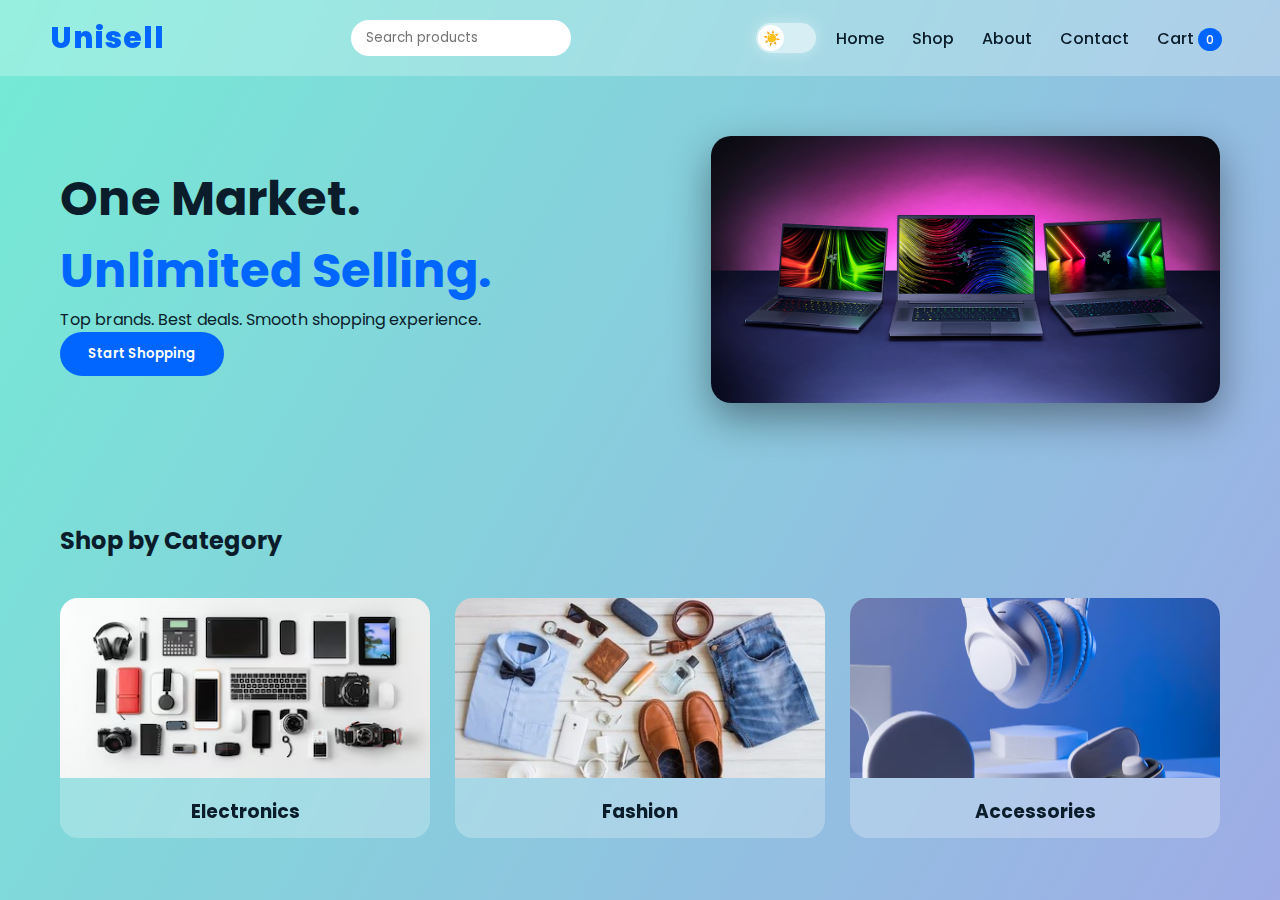
<file: index.html>
<!DOCTYPE html>
<html>
<head>
   <script type="text/javascript">
    (function(c,l,a,r,i,t,y){
        c[a]=c[a]||function(){(c[a].q=c[a].q||[]).push(arguments)};
        t=l.createElement(r);t.async=1;t.src="https://www.clarity.ms/tag/"+i;
        y=l.getElementsByTagName(r)[0];y.parentNode.insertBefore(t,y);
    })(window, document, "clarity", "script", "vd2e67rdbu");
</script>
   <!-- Google tag (gtag.js) -->
<script async src="https://www.googletagmanager.com/gtag/js?id=G-JVPS0RQZ8F"></script>
<script>
  window.dataLayer = window.dataLayer || [];
  function gtag(){dataLayer.push(arguments);}
  gtag('js', new Date());

  gtag('config', 'G-JVPS0RQZ8F');
</script>
<title>Unisell</title>
<link rel="stylesheet" href="style.css">
</head>
<body>

<nav>
  <div class="logo">Unisell</div>

  <input id="searchBox" placeholder="Search products" onkeyup="searchProducts()" 
         style="max-width:220px;">

  <div style="display:flex;align-items:center;gap:12px;">

    <div class="theme-toggle" onclick="toggleDark()">
      <div class="toggle-circle">☀️</div>
    </div>

    <a href="index.html">Home</a>
    <a href="products.html">Shop</a>
    <a href="about.html">About</a>
    <a href="contact.html">Contact</a>
    <a href="cart.html">Cart <span id="count" class="cart-count">0</span></a>

  </div>
</nav>

<div class="container hero">
<div>
<h1>One Market.<br><span>Unlimited Selling.</span></h1>
<p>Top brands. Best deals. Smooth shopping experience.</p>
<button class="btn" onclick="location.href='products.html'">Start Shopping</button>
</div>

<img src="images/laptop.jpg">
</div>

<div class="container">
<h2>Shop by Category</h2>

<div class="categories">

<div class="cat" onclick="location.href='products.html#electronics'">
<img src="images/cat-electronics.jpg">
<h3>Electronics</h3>
</div>

<div class="cat" onclick="location.href='products.html#fashion'">
<img src="images/cat-fashion.jpg">
<h3>Fashion</h3>
</div>

<div class="cat" onclick="location.href='products.html#accessories'">
<img src="images/headphones.jpg">
<h3>Accessories</h3>
</div>

</div>
</div>

<script src="script.js"></script>
</body>
</html>
</file>
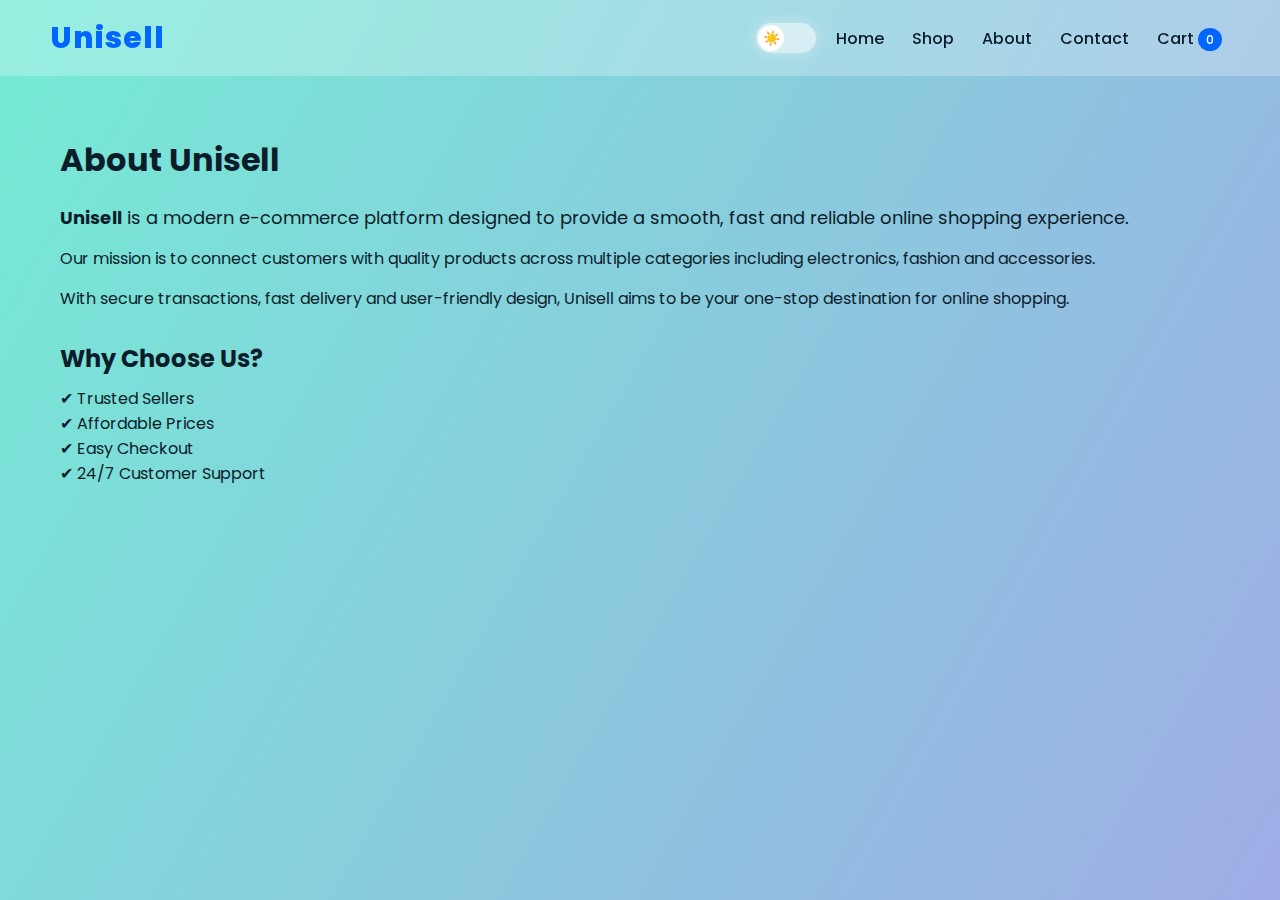
<file: about.html>
<!DOCTYPE html>
<html>
<head>
     <script type="text/javascript">
    (function(c,l,a,r,i,t,y){
        c[a]=c[a]||function(){(c[a].q=c[a].q||[]).push(arguments)};
        t=l.createElement(r);t.async=1;t.src="https://www.clarity.ms/tag/"+i;
        y=l.getElementsByTagName(r)[0];y.parentNode.insertBefore(t,y);
    })(window, document, "clarity", "script", "vd2e67rdbu");
</script>
     <!-- Google tag (gtag.js) -->
<script async src="https://www.googletagmanager.com/gtag/js?id=G-JVPS0RQZ8F"></script>
<script>
  window.dataLayer = window.dataLayer || [];
  function gtag(){dataLayer.push(arguments);}
  gtag('js', new Date());

  gtag('config', 'G-JVPS0RQZ8F');
</script>
<title>About Us - Unisell</title>
<link rel="stylesheet" href="style.css">
</head>
<body>

<nav>
<div class="logo">Unisell</div>

<div style="display:flex;align-items:center;gap:12px;">
<div class="theme-toggle" onclick="toggleDark()">
  <div class="toggle-circle">☀️</div>
</div>

<a href="index.html">Home</a>
<a href="products.html">Shop</a>
<a href="about.html">About</a>
<a href="contact.html">Contact</a>
<a href="cart.html">Cart <span id="count" class="cart-count">0</span></a>
</div>
</nav>

<div class="container">
<h1>About Unisell</h1>

<p style="margin-top:20px;font-size:18px;">
<b>Unisell</b> is a modern e-commerce platform designed to provide
a smooth, fast and reliable online shopping experience.
</p>

<p style="margin-top:15px;">
Our mission is to connect customers with quality products across
multiple categories including electronics, fashion and accessories.
</p>

<p style="margin-top:15px;">
With secure transactions, fast delivery and user-friendly design,
Unisell aims to be your one-stop destination for online shopping.
</p>

<h2 style="margin-top:30px;">Why Choose Us?</h2>
<ul style="margin-top:10px;">
<li>✔ Trusted Sellers</li>
<li>✔ Affordable Prices</li>
<li>✔ Easy Checkout</li>
<li>✔ 24/7 Customer Support</li>
</ul>
</div>

<script src="script.js"></script>
</body>
</html>
</file>
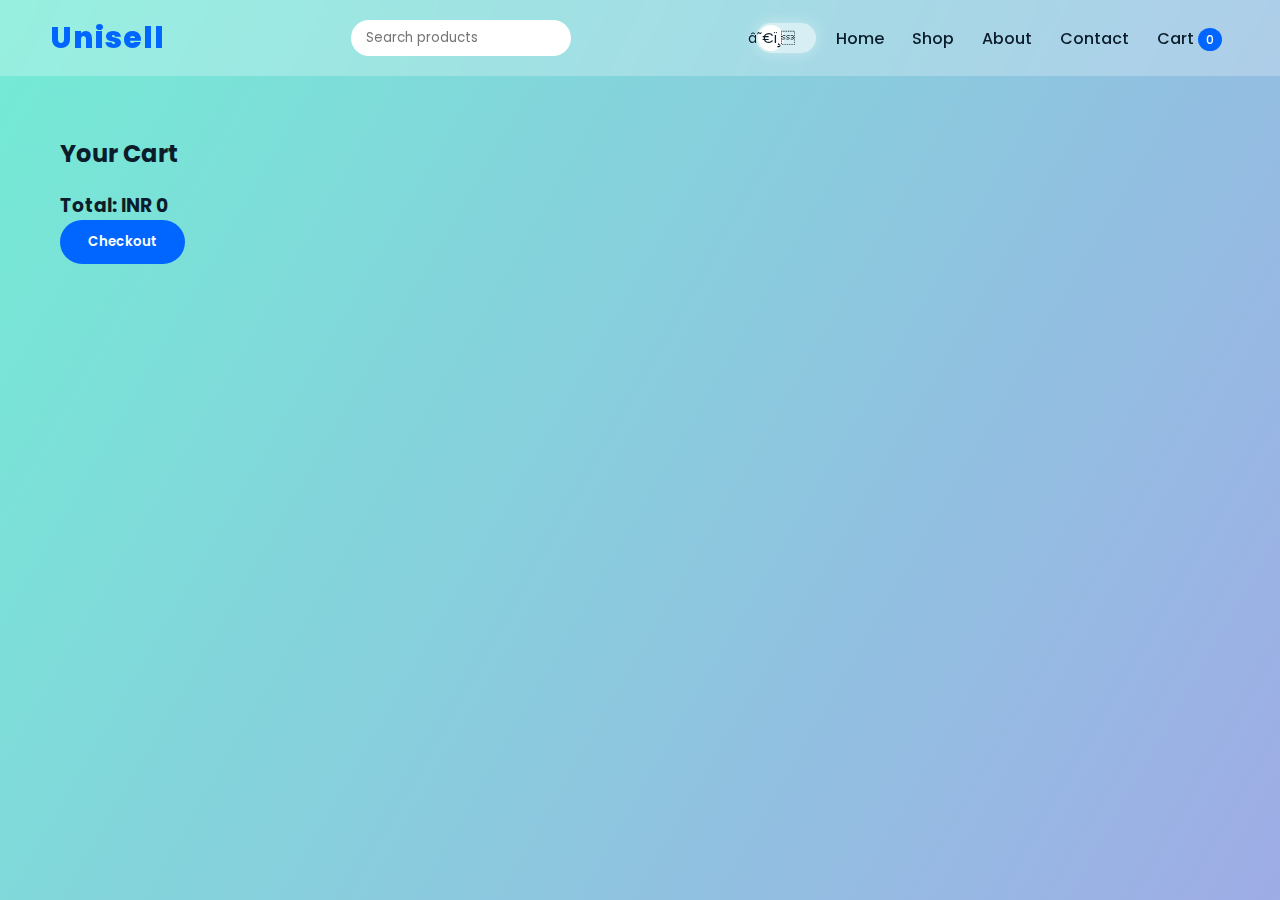
<file: cart.html>
<!DOCTYPE html>
<html>
<head>
  <script type='text/javascript'>
  window.smartlook||(function(d) {
    var o=smartlook=function(){ o.api.push(arguments)},h=d.getElementsByTagName('head')[0];
    var c=d.createElement('script');o.api=new Array();c.async=true;c.type='text/javascript';
    c.charset='utf-8';c.src='https://web-sdk.smartlook.com/recorder.js';h.appendChild(c);
    })(document);
    smartlook('init', '23534bd5e71960570d00f93bd80937577bdd88df', { region: 'eu' });
</script>
  <script src="https://t.contentsquare.net/uxa/f41a18d4c13fe.js"></script>
  <!-- Microsoft Clarity -->
  <script type="text/javascript">
    (function(c,l,a,r,i,t,y){
      c[a]=c[a]||function(){(c[a].q=c[a].q||[]).push(arguments)}
      t=l.createElement(r);t.async=1;t.src="https://www.clarity.ms/tag/"+i;
      y=l.getElementsByTagName(r)[0];y.parentNode.insertBefore(t,y);
    })(window, document, "clarity", "script", "vd2e67rdbu");
  </script>

  <!-- Google Analytics -->
  <script async src="https://www.googletagmanager.com/gtag/js?id=G-JVPS0RQZ8F"></script>
  <script>
    window.dataLayer = window.dataLayer || [];
    function gtag(){dataLayer.push(arguments);}
    gtag('js', new Date());
    gtag('config', 'G-JVPS0RQZ8F');
  </script>

  <title>Cart - Unisell</title>
  <link rel="stylesheet" href="style.css">

  <!-- Checkout styles -->
  <style>
    .checkout-wrapper{
      display:flex;
      gap:40px;
      max-width:1100px;
      margin:40px auto;
    }

    .checkout-left,.checkout-right{
      background:#fff;
      border-radius:16px;
      padding:28px;
      box-shadow:0 16px 40px rgba(0,0,0,.15);
    }

    .checkout-left{flex:2}
    .checkout-right{flex:1}

    .payment-box label{
      display:block;
      margin-top:18px;
      font-weight:600;
      font-size:14px;
    }

    .payment-box select,
    .payment-box input{
      width:100%;
      padding:12px;
      margin-top:8px;
      border-radius:8px;
      border:1px solid #ccc;
      font-size:15px;
    }

    .pay-btn{
      margin-top:20px;
      width:100%;
      padding:14px;
      font-size:16px;
      border:none;
      border-radius:10px;
      background:#0b5cff;
      color:#fff;
      cursor:pointer;
    }

    .secure-note{
      margin-top:15px;
      font-size:13px;
      color:#2e7d32;
    }

    .pay-error{color:#e53935;margin-top:10px}
    .pay-success{color:#2e7d32;margin-top:12px;font-weight:600}

    .loader{
      display:none;margin:15px auto;
      border:4px solid #eee;border-top:4px solid #0b5cff;
      width:36px;height:36px;border-radius:50%;
      animation:spin 1s linear infinite;
    }
    @keyframes spin{100%{transform:rotate(360deg)}}

    #summaryItems p{
      font-size:14px;
      margin:8px 0;
    }
  </style>
</head>

<body>

<nav>
  <div class="logo">Unisell</div>

  <input id="searchBox" placeholder="Search products" onkeyup="searchProducts()">

  <div style="display:flex;align-items:center;gap:12px;">
    <div class="theme-toggle" onclick="toggleDark()">
      <div class="toggle-circle">☀️</div>
    </div>

    <a href="index.html">Home</a>
    <a href="products.html">Shop</a>
    <a href="about.html">About</a>
    <a href="contact.html">Contact</a>
    <a href="cart.html">Cart <span id="count" class="cart-count">0</span></a>
  </div>
</nav>

<!-- ===== CART SECTION ===== -->
<div class="container" id="cartSection">
  <h2>Your Cart</h2>
  <ul id="cart-items"></ul>
  <h3 id="total"></h3>
  <button class="btn" onclick="goToPayment()">Checkout</button>
</div>

<!-- ===== FULL PAGE CHECKOUT ===== -->
<div class="checkout-wrapper" id="paymentPage" style="display:none;">

  <!-- LEFT: PAYMENT -->
  <div class="checkout-left">
    <h2>Secure Payment</h2>

    <div class="payment-box">

      <!-- PAYMENT METHOD -->
      <label>Payment Method</label>
      <select id="payMethod" onchange="switchPaymentUI()">
        <option value="upi">UPI</option>
        <option value="card">Debit / Credit Card</option>
      </select>

      <!-- ===== UPI PAYMENT ===== -->
      <div id="upiBox">
        <label>UPI ID / Mobile Number</label>
        <input id="upiInput" placeholder="example@upi or 9XXXXXXXXX" />
        <small class="secure-note">You will be redirected to Google Pay</small>
      </div>

      <!-- ===== CARD PAYMENT ===== -->
      <div id="cardBox" style="display:none">

        <label>Card Number</label>
        <input id="cardNumber" placeholder="1234 5678 9012 3456" maxlength="19" />

        <div style="display:flex;gap:10px">
          <div style="flex:1">
            <label>Expiry</label>
            <input id="cardExpiry" placeholder="MM/YY" maxlength="5" />
          </div>

          <div style="flex:1;position:relative">
            <label>CVV</label>
            <input id="cardCVV" type="password" placeholder="CVV" maxlength="3" />
            <span onclick="toggleCVV()"
              style="position:absolute;right:12px;top:42px;cursor:pointer">👁️</span>
          </div>
        </div>

        <label>Cardholder Name</label>
        <input id="cardName" placeholder="Name on card" />

      </div>

      <div class="pay-error" id="payError"></div>
      <div class="loader" id="payLoader"></div>

      <button class="pay-btn" onclick="payNow()">Pay Securely</button>
      <div class="pay-success" id="paySuccess"></div>

      <p class="secure-note">🔒 Payments are encrypted & secure</p>
    </div>
  </div>

  <!-- RIGHT: ORDER SUMMARY -->
  <div class="checkout-right">
    <h3>Order Summary</h3>
    <div id="summaryItems"></div>
    <hr>
    <h3 id="summaryTotal"></h3>
  </div>

</div>

<script src="script.js?v=7"></script>
<script>
  loadCart();
</script>

</body>
</html>
</file>
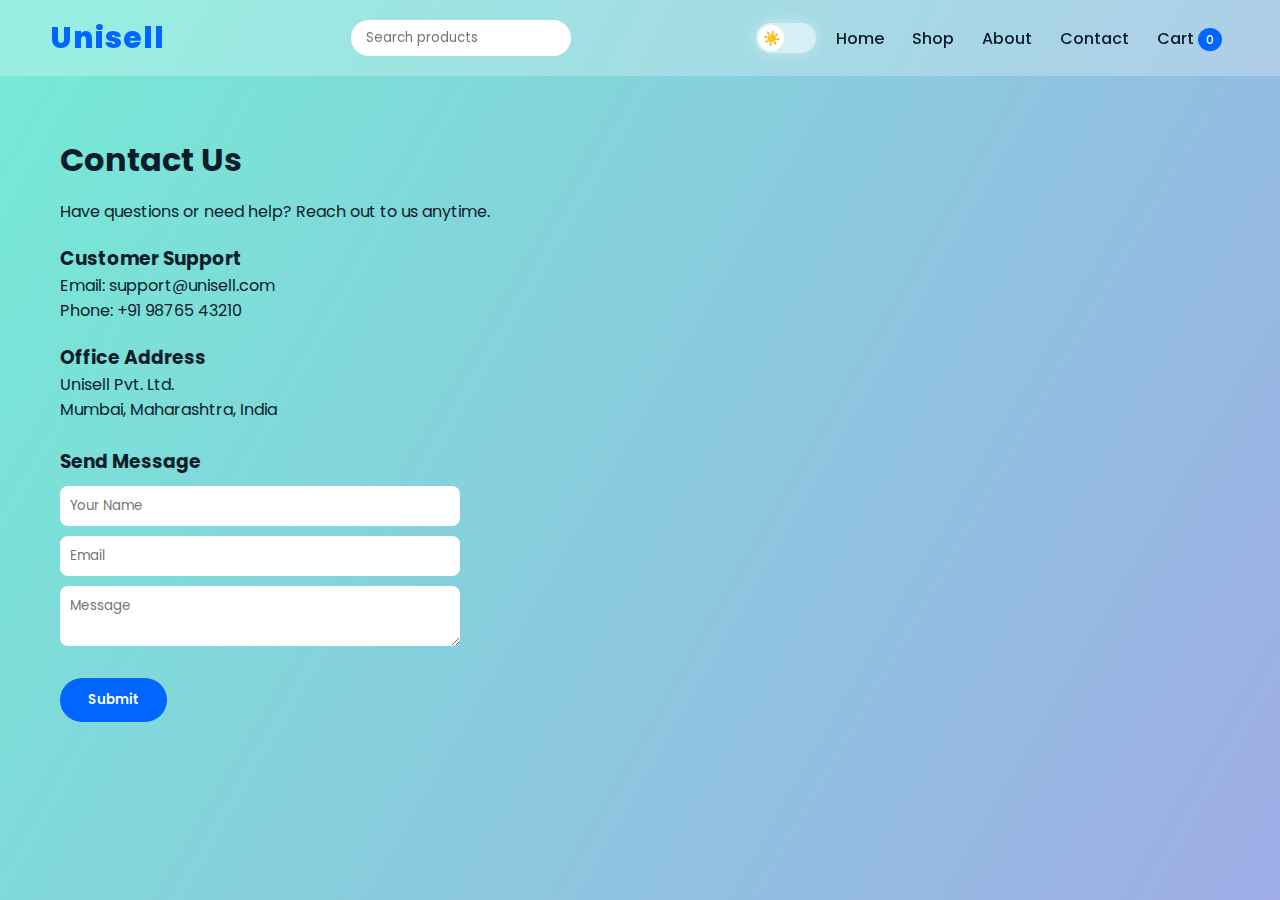
<file: contact.html>
<!DOCTYPE html>
<html>
<head>
     <script src="https://t.contentsquare.net/uxa/f41a18d4c13fe.js"></script>
     <script type="text/javascript">
    (function(c,l,a,r,i,t,y){
        c[a]=c[a]||function(){(c[a].q=c[a].q||[]).push(arguments)};
        t=l.createElement(r);t.async=1;t.src="https://www.clarity.ms/tag/"+i;
        y=l.getElementsByTagName(r)[0];y.parentNode.insertBefore(t,y);
    })(window, document, "clarity", "script", "vd2e67rdbu");
</script>
     <!-- Google tag (gtag.js) -->
<script async src="https://www.googletagmanager.com/gtag/js?id=G-JVPS0RQZ8F"></script>
<script>
  window.dataLayer = window.dataLayer || [];
  function gtag(){dataLayer.push(arguments);}
  gtag('js', new Date());

  gtag('config', 'G-JVPS0RQZ8F');
</script>
<title>Contact Us - Unisell</title>
<link rel="stylesheet" href="style.css">
</head>
<body>

<nav>
  <div class="logo">Unisell</div>

  <input id="searchBox" placeholder="Search products" onkeyup="searchProducts()" 
         style="max-width:220px;">

  <div style="display:flex;align-items:center;gap:12px;">

    <div class="theme-toggle" onclick="toggleDark()">
      <div class="toggle-circle">☀️</div>
    </div>

    <a href="index.html">Home</a>
    <a href="products.html">Shop</a>
    <a href="about.html">About</a>
    <a href="contact.html">Contact</a>
    <a href="cart.html">Cart <span id="count" class="cart-count">0</span></a>

  </div>
</nav>

<div class="container">
<h1>Contact Us</h1>

<p style="margin-top:15px;">
Have questions or need help? Reach out to us anytime.
</p>

<h3 style="margin-top:20px;">Customer Support</h3>
<p>Email: support@unisell.com</p>
<p>Phone: +91 98765 43210</p>

<h3 style="margin-top:20px;">Office Address</h3>
<p>Unisell Pvt. Ltd.<br>
Mumbai, Maharashtra, India</p>

<h3 style="margin-top:25px;">Send Message</h3>

<form style="max-width:400px;margin-top:10px;">
<input placeholder="Your Name" style="width:100%;padding:10px;border-radius:8px;border:none;margin-bottom:10px;">
<input placeholder="Email" style="width:100%;padding:10px;border-radius:8px;border:none;margin-bottom:10px;">
<textarea placeholder="Message" style="width:100%;padding:10px;border-radius:8px;border:none;"></textarea>
<br><br>
<button class="btn" type="button">Submit</button>
</form>

</div>

<script src="script.js"></script>
</body>

</html>
</file>
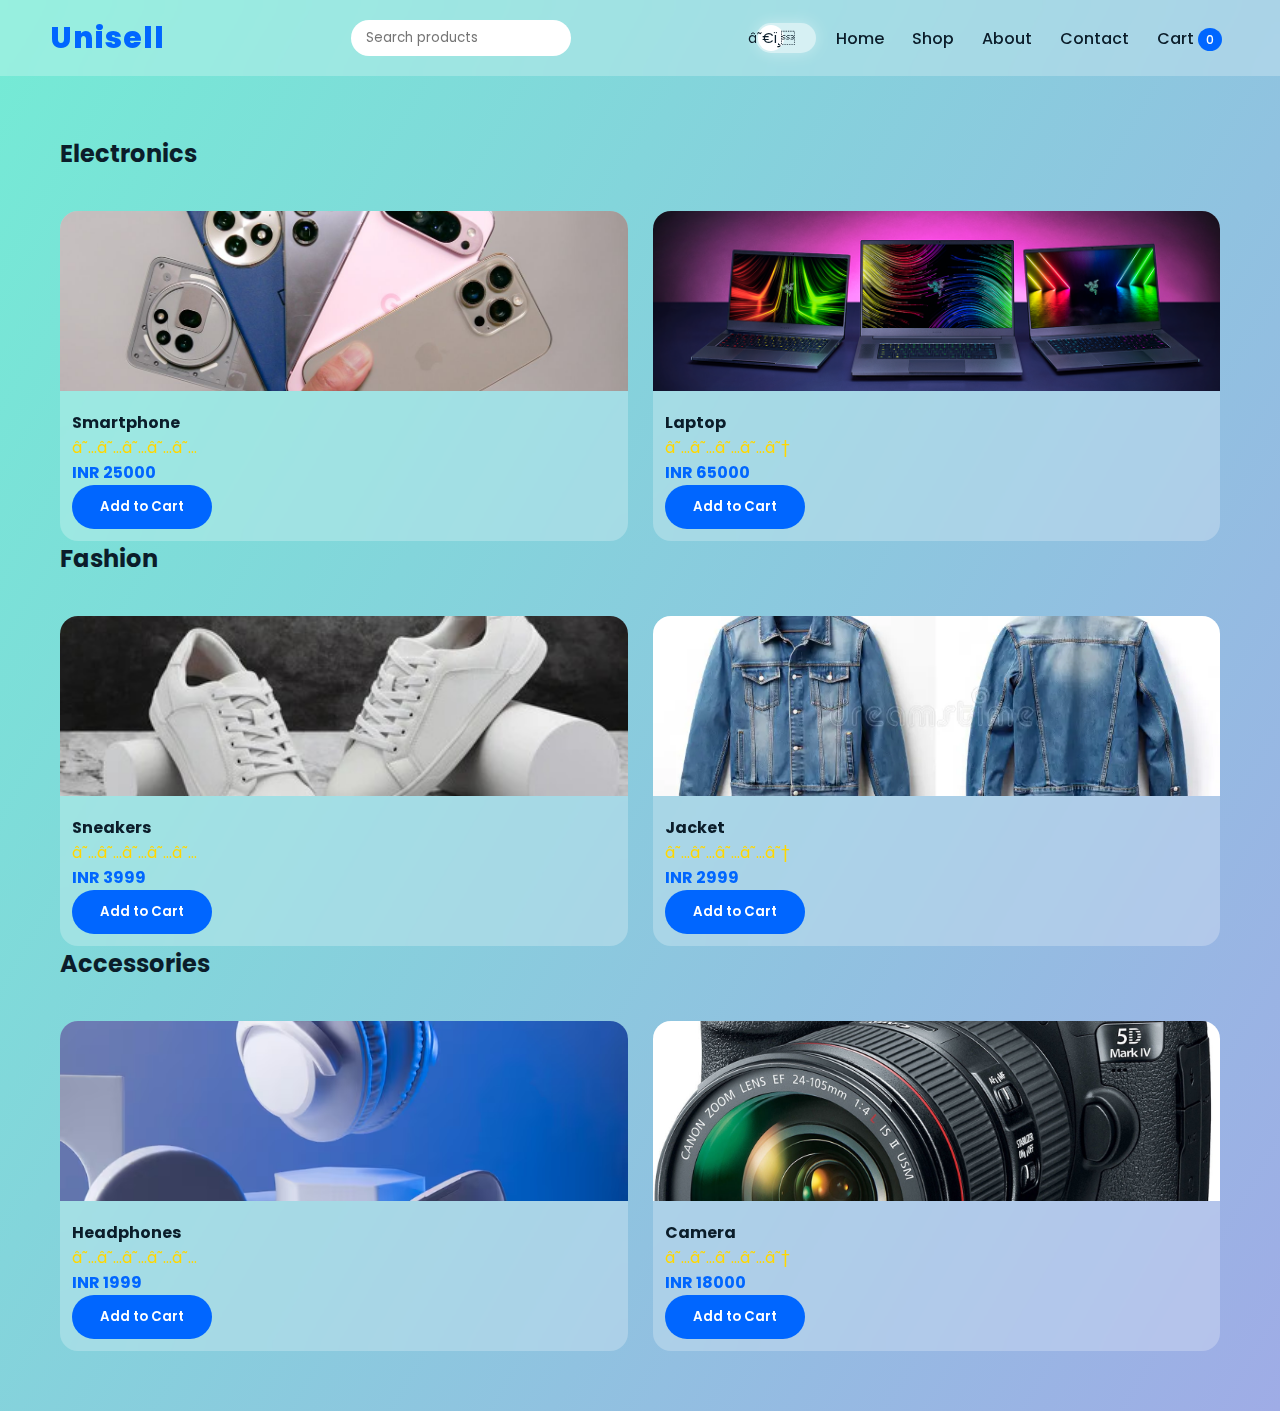
<file: products.html>
<!DOCTYPE html>
<html>
<head>
   <script type='text/javascript'>
  window.smartlook||(function(d) {
    var o=smartlook=function(){ o.api.push(arguments)},h=d.getElementsByTagName('head')[0];
    var c=d.createElement('script');o.api=new Array();c.async=true;c.type='text/javascript';
    c.charset='utf-8';c.src='https://web-sdk.smartlook.com/recorder.js';h.appendChild(c);
    })(document);
    smartlook('init', '23534bd5e71960570d00f93bd80937577bdd88df', { region: 'eu' });
</script>
   <script src="https://t.contentsquare.net/uxa/f41a18d4c13fe.js"></script>
   <script type="text/javascript">
    (function(c,l,a,r,i,t,y){
        c[a]=c[a]||function(){(c[a].q=c[a].q||[]).push(arguments)};
        t=l.createElement(r);t.async=1;t.src="https://www.clarity.ms/tag/"+i;
        y=l.getElementsByTagName(r)[0];y.parentNode.insertBefore(t,y);
    })(window, document, "clarity", "script", "vd2e67rdbu");
</script>
   <!-- Google tag (gtag.js) -->
<script async src="https://www.googletagmanager.com/gtag/js?id=G-JVPS0RQZ8F"></script>
<script>
  window.dataLayer = window.dataLayer || [];
  function gtag(){dataLayer.push(arguments);}
  gtag('js', new Date());

  gtag('config', 'G-JVPS0RQZ8F');
</script>
<title>Shop - Unisell</title>
<link rel="stylesheet" href="style.css">
</head>
<body>

<nav>
  <div class="logo">Unisell</div>

  <input id="searchBox" placeholder="Search products" onkeyup="searchProducts()" 
         style="max-width:220px;">

  <div style="display:flex;align-items:center;gap:12px;">

    <div class="theme-toggle" onclick="toggleDark()">
      <div class="toggle-circle">☀️</div>
    </div>

    <a href="index.html">Home</a>
    <a href="products.html">Shop</a>
    <a href="about.html">About</a>
    <a href="contact.html">Contact</a>
    <a href="cart.html">Cart <span id="count" class="cart-count">0</span></a>

  </div>
</nav>

<div class="container">

<div class="section" id="electronics-section">
<h2 id="electronics">Electronics</h2>
<div class="cards">

<div class="card product">
<img src="images/phone.jpg">
<div class="info">
<h4>Smartphone</h4>
<p class="rating">★★★★★</p>
<p class="price">INR 25000</p>
<button class="btn" onclick="addToCart('Smartphone',25000,this)">Add to Cart</button>
</div></div>

<div class="card product">
<img src="images/laptop.jpg">
<div class="info">
<h4>Laptop</h4>
<p class="rating">★★★★☆</p>
<p class="price">INR 65000</p>
<button class="btn" onclick="addToCart('Laptop',65000,this)">Add to Cart</button>
</div></div>

</div></div>

<div class="section" id="fashion-section">
<h2 id="fashion">Fashion</h2>
<div class="cards">

<div class="card product">
<img src="images/shoes.jpg">
<div class="info">
<h4>Sneakers</h4>
<p class="rating">★★★★★</p>
<p class="price">INR 3999</p>
<button class="btn" onclick="addToCart('Sneakers',3999,this)">Add to Cart</button>
</div></div>

<div class="card product">
<img src="images/jacket.jpg">
<div class="info">
<h4>Jacket</h4>
<p class="rating">★★★★☆</p>
<p class="price">INR 2999</p>
<button class="btn" onclick="addToCart('Jacket',2999,this)">Add to Cart</button>
</div></div>

</div></div>

<div class="section" id="accessories-section">
<h2 id="accessories">Accessories</h2>
<div class="cards">

<div class="card product">
<img src="images/headphones.jpg">
<div class="info">
<h4>Headphones</h4>
<p class="rating">★★★★★</p>
<p class="price">INR 1999</p>
<button class="btn" onclick="addToCart('Headphones',1999,this)">Add to Cart</button>
</div></div>

<div class="card product">
<img src="images/camera.jpg">
<div class="info">
<h4>Camera</h4>
<p class="rating">★★★★☆</p>
<p class="price">INR 18000</p>
<button class="btn" onclick="addToCart('Camera',18000,this)">Add to Cart</button>
</div></div>

</div></div>

</div>

<script src="script.js"></script>
</body>
</html>
</file>
<file: style.css>
@import url('https://fonts.googleapis.com/css2?family=Poppins:wght@300;400;600;800&display=swap');

*{margin:0;padding:0;box-sizing:border-box;font-family:Poppins;}

body{
background:linear-gradient(120deg,#74ebd5,#9face6);
min-height:100vh;
color:#0b1d2a;
transition:.4s;
animation:fadePage .6s ease;
}

body.dark{
background:linear-gradient(120deg,#0f2027,#203a43,#2c5364);
color:white;
}

@keyframes fadePage{from{opacity:0}to{opacity:1}}

nav{
display:flex;justify-content:space-between;align-items:center;
padding:15px 50px;
background:rgba(255,255,255,0.25);
backdrop-filter:blur(12px);
position:sticky;top:0;z-index:10;
}

.logo{
font-size:30px;
font-weight:800;
color:#0066ff;
letter-spacing:1px;
}

nav input{
padding:8px 15px;border-radius:20px;border:none;width:220px;
outline:none;
}

nav a{color:inherit;text-decoration:none;margin:0 8px;font-weight:500;}

.cart-count{
background:#0066ff;color:white;padding:3px 8px;border-radius:50%;
font-size:12px;
}

.container{padding:60px;}

.hero{
display:grid;grid-template-columns:1.2fr 1fr;gap:40px;align-items:center;
}

.hero h1{font-size:48px;}
.hero span{color:#0066ff;}

.hero img{
width:100%;border-radius:20px;box-shadow:0 15px 40px rgba(0,0,0,.4);
}

.btn{
background:#0066ff;color:white;border:none;
padding:12px 28px;border-radius:30px;
cursor:pointer;font-weight:600;
transition:.3s ease;
}

.btn:hover{
transform:translateY(-3px) scale(1.05);
box-shadow:0 10px 25px rgba(0,0,0,.35);
}

.categories,.cards{
display:grid;grid-template-columns:repeat(auto-fit,minmax(220px,1fr));
gap:25px;margin-top:40px;
}

.cat,.card{
background:rgba(255,255,255,0.25);
border-radius:18px;overflow:hidden;
backdrop-filter:blur(10px);
transition:.4s ease;
}

.cat:hover,.card:hover{transform:translateY(-10px) scale(1.02);}

.cat img,.card img{
width:100%;height:180px;object-fit:cover;
}

.cat h3{text-align:center;padding:12px;}

.card .info{padding:12px;}
.price{color:#0066ff;font-weight:700;}
.rating{color:gold;}

ul{list-style:none;margin-top:20px;}

#cart-items li{
background:rgba(255,255,255,0.15);
margin:10px 0;padding:12px;border-radius:10px;
display:flex;justify-content:space-between;align-items:center;
animation:slideIn .4s ease;
}

@keyframes slideIn{
from{transform:translateX(40px);opacity:0;}
to{transform:translateX(0);opacity:1;}
}

.remove{
background:red;color:white;border:none;padding:5px 10px;border-radius:8px;
cursor:pointer;
}

/* ===== TOGGLE SWITCH (GLASS STYLE) ===== */
.theme-toggle{
width:60px;height:30px;
background:rgba(255,255,255,0.4);
border-radius:30px;
position:relative;cursor:pointer;
backdrop-filter:blur(10px);
box-shadow:0 0 15px rgba(255,255,255,.4);
transition:.4s;
}

.toggle-circle{
width:26px;height:26px;
background:white;border-radius:50%;
position:absolute;top:2px;left:2px;
display:flex;align-items:center;justify-content:center;
transition:.4s;font-size:14px;
}

body.dark .theme-toggle{
background:rgba(0,0,0,0.5);
box-shadow:0 0 15px rgba(0,0,0,.8);
}

body.dark .toggle-circle{left:32px;background:#111;color:white;}

/* ===== ADD TO CART OVERLAY ===== */
.card{position:relative;}

.card::after{
content:"Added ✓";
position:absolute;inset:0;
background:rgba(0,0,0,.7);
display:flex;align-items:center;justify-content:center;
font-size:22px;font-weight:600;
opacity:0;transform:translateX(100%);
transition:.4s;color:white;
}

.card.added::after{opacity:1;transform:translateX(0);}

/* ===== MODAL ===== */
.modal{
position:fixed;
top:0;left:0;
width:100%;height:100%;
background:rgba(0,0,0,0.6);
display:none;
justify-content:center;
align-items:center;
z-index:999;
}

.modal-box{
background:#fff;
color:#000;
padding:25px;
border-radius:15px;
width:300px;
text-align:center;
animation:fadePage .4s ease;
position:relative;
}

.close-btn{
position:absolute;
top:10px;right:15px;
font-size:22px;
cursor:pointer;
font-weight:700;
}

.modal-box select,
.modal-box input{
width:100%;
padding:10px;
margin-top:10px;
border-radius:8px;
border:1px solid #ccc;
}


/* ===== MOBILE ===== */
@media(max-width:850px){
.hero{grid-template-columns:1fr;}
.container{padding:30px;}
nav{flex-direction:column;gap:10px;}
}
</file>
